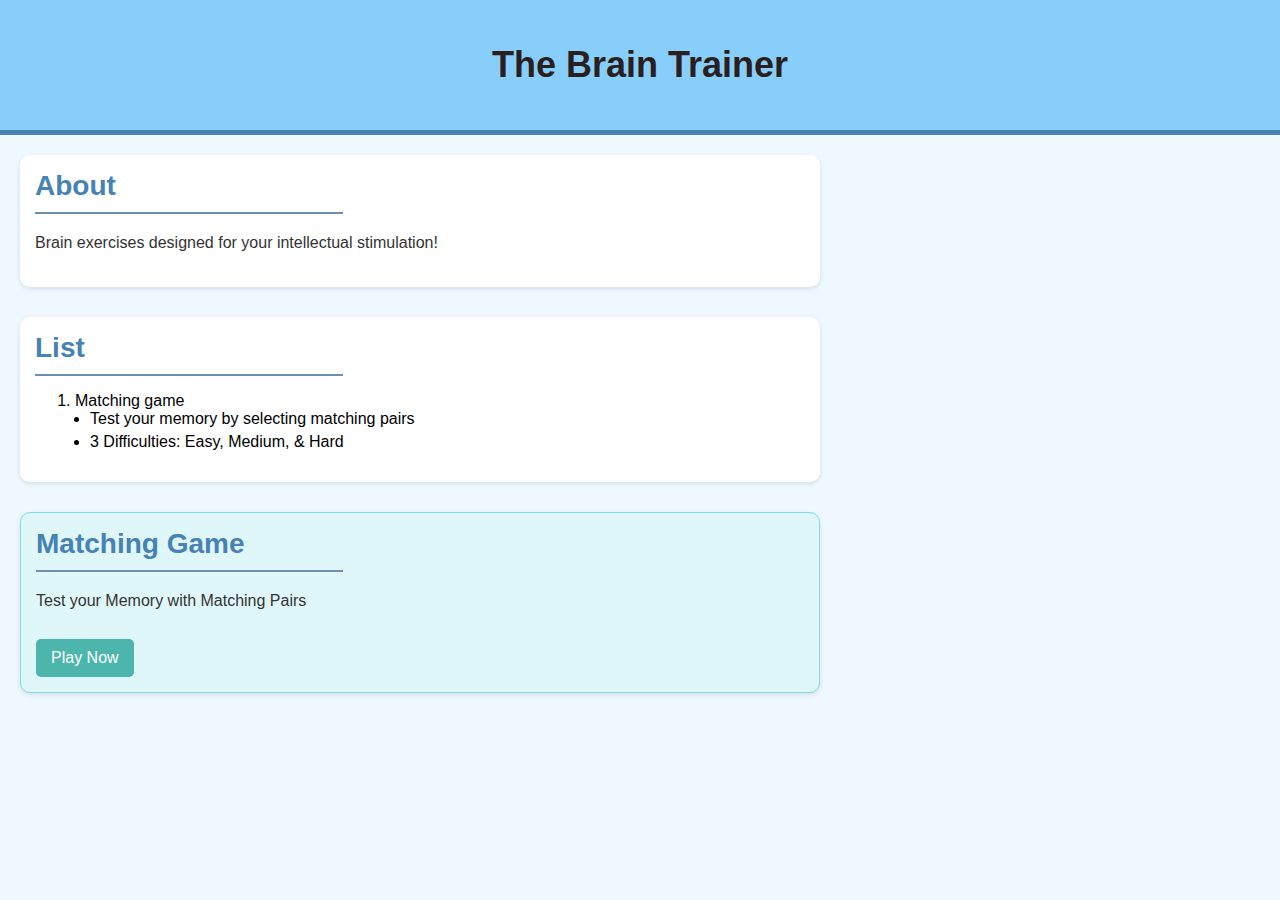
<file: index.html>
<!DOCTYPE html>
<html lang="en">
<head>
    <meta charset="UTF-8">
    <meta name="viewport" content="width=device-width, initial-scale=1.0">
    <title>Brain Trainer</title>
    <link rel="stylesheet" href="styles/styles.css"> 
</head>

<body>
    <header>
        <h1>The Brain Trainer</h1>
    </header>

    <main>
        <section id="about">
            <h2>About</h2>
            <p>Brain exercises designed for your intellectual stimulation!</p>
        </section>

        <section id="games-list">
            <h2>List</h2>
            <ol>
                <li>Matching game</li>
                <ul>
                    <li>Test your memory by selecting matching pairs</li>
                    <li>3 Difficulties: Easy, Medium, & Hard</li>
                </ul>
            </ol>
        </section>

        <section id="matching-game">
            <h2>Matching Game</h2>
            <p>Test your Memory with Matching Pairs</p>
            <a href="pages/memory-game.html" class="play-button">Play Now</a>
        </section>
    </main>
</body>
</html>
</file>
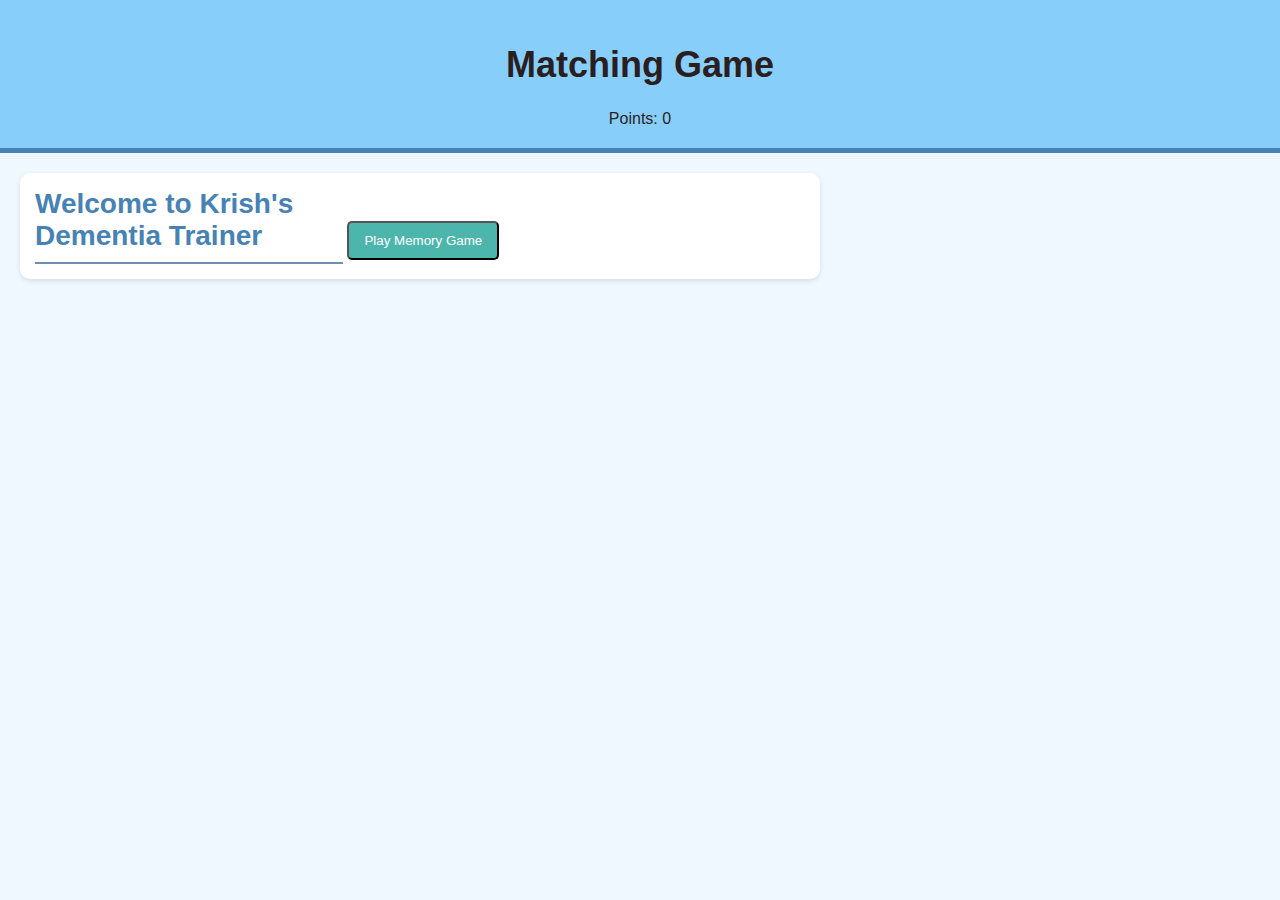
<file: pages/memory-game.html>
<!DOCTYPE html>
<html lang="en">
<head>
    <meta charset="UTF-8">
    <meta name="viewport" content="width=device-width, initial-scale=1.0">
    <title>Matching Game - Krish's Dementia Trainer</title>
    <link rel="stylesheet" href="../styles/styles.css">
    <script src="../scripts/memory-game.js" defer></script>
</head>
<body>
    <header>
        <h1>Matching Game</h1>
        <div id="points-display" class="points">Points: 0</div>
    </header>

    <main>
        <section id="main-menu">
            <h2>Welcome to Krish's Dementia Trainer</h2>
            <button id="play-button" class="play-button">Play Memory Game</button>
        </section>

        <section id="matching-game" style="display: none;">
            <h2>Test your memory</h2>
            <label for="difficulty">Select Difficulty:</label>
            <select id="difficulty">
                <option value="easy">Easy (4 x 5)</option>
                <option value="medium">Medium (6 x 5)</option>
                <option value="hard">Hard (8 x 5)</option>
            </select>
            <div class="game-container"></div>
            <button id="reset-btn" class="play-button">Reset Game</button>
            <button id="back-btn" class="play-button">Back to Main Menu</button>
        </section>
    </main>
</body>
</html>
</file>
<file: styles/styles.css>
body {
    background-color: #f0f8ff; 
    font-family: Arial, Helvetica, sans-serif;
    margin: 0;
    padding: 0;
}

header {
    background-color: #87cefa;
    font-family:'Segoe UI', Tahoma, Geneva, Verdana, sans-serif;
    color: #2b1e1e; 
    text-align: center;
    padding: 20px; 
    border-bottom: 5px solid #4682b4; 
}

main {
    padding: 20px;
    max-width: 800px;
    margin: 0; 
}

section {
    margin-bottom: 30px; 
    background-color: #ffffff; 
    padding: 15px; 
    border-radius: 10px; 
    box-shadow: 0 2px 5px rgba(0, 0, 0, 0.1);
}

h1 {
    font-size: 36px; 
}

h2 {
    margin: 0;
    font-size: 28px;
    color: #4682b4;
    padding-bottom: 10px;
    border-bottom: 2px solid #6F8FAF;
    width: 40%;
    display: inline-block;
}

ul {
    list-style-type: disc; 
    padding-left: 15px;
}

ul li {
    margin-bottom: 5px; 
}

p {
    line-height: 1.6; 
    color: #333333;
}

#matching-game {
    margin-top: 20px;
    padding: 15px;
    background-color: #e0f7fa;  
    border: 1px solid #80deea;  
    border-radius: 10px;  
}

#difficulty{
    margin-top: 20px;
    padding: 20px;
    background-color: #80deea;
}

.game-container {
    display: grid;
    grid-template-columns: repeat(5, 1fr);
    gap: 10px;
    margin-top: 20px;
}

.card {
    background-color: #4db6ac;
    color: transparent;
    font-size: 24px;
    display: flex;
    justify-content: center;
    align-items: center;
    height: 80px;
    cursor: pointer;
    border-radius: 5px;
    transition: transform 0.3s, color 0.3s;
}

.card.flipped {
    color: white;
    background-color: #00796b;
    transform: scale(1.1);
}

.card.matched {
    background-color: #a5d6a7;
    pointer-events: none;
}

.play-button {
    display: inline-block;
    padding: 10px 15px;
    background-color: #4db6ac; 
    color: white; 
    text-decoration: none; 
    border-radius: 5px;  
    margin-top: 10px;  
}

.play-button:hover {
    background-color: #00796b;  
}
</file>
